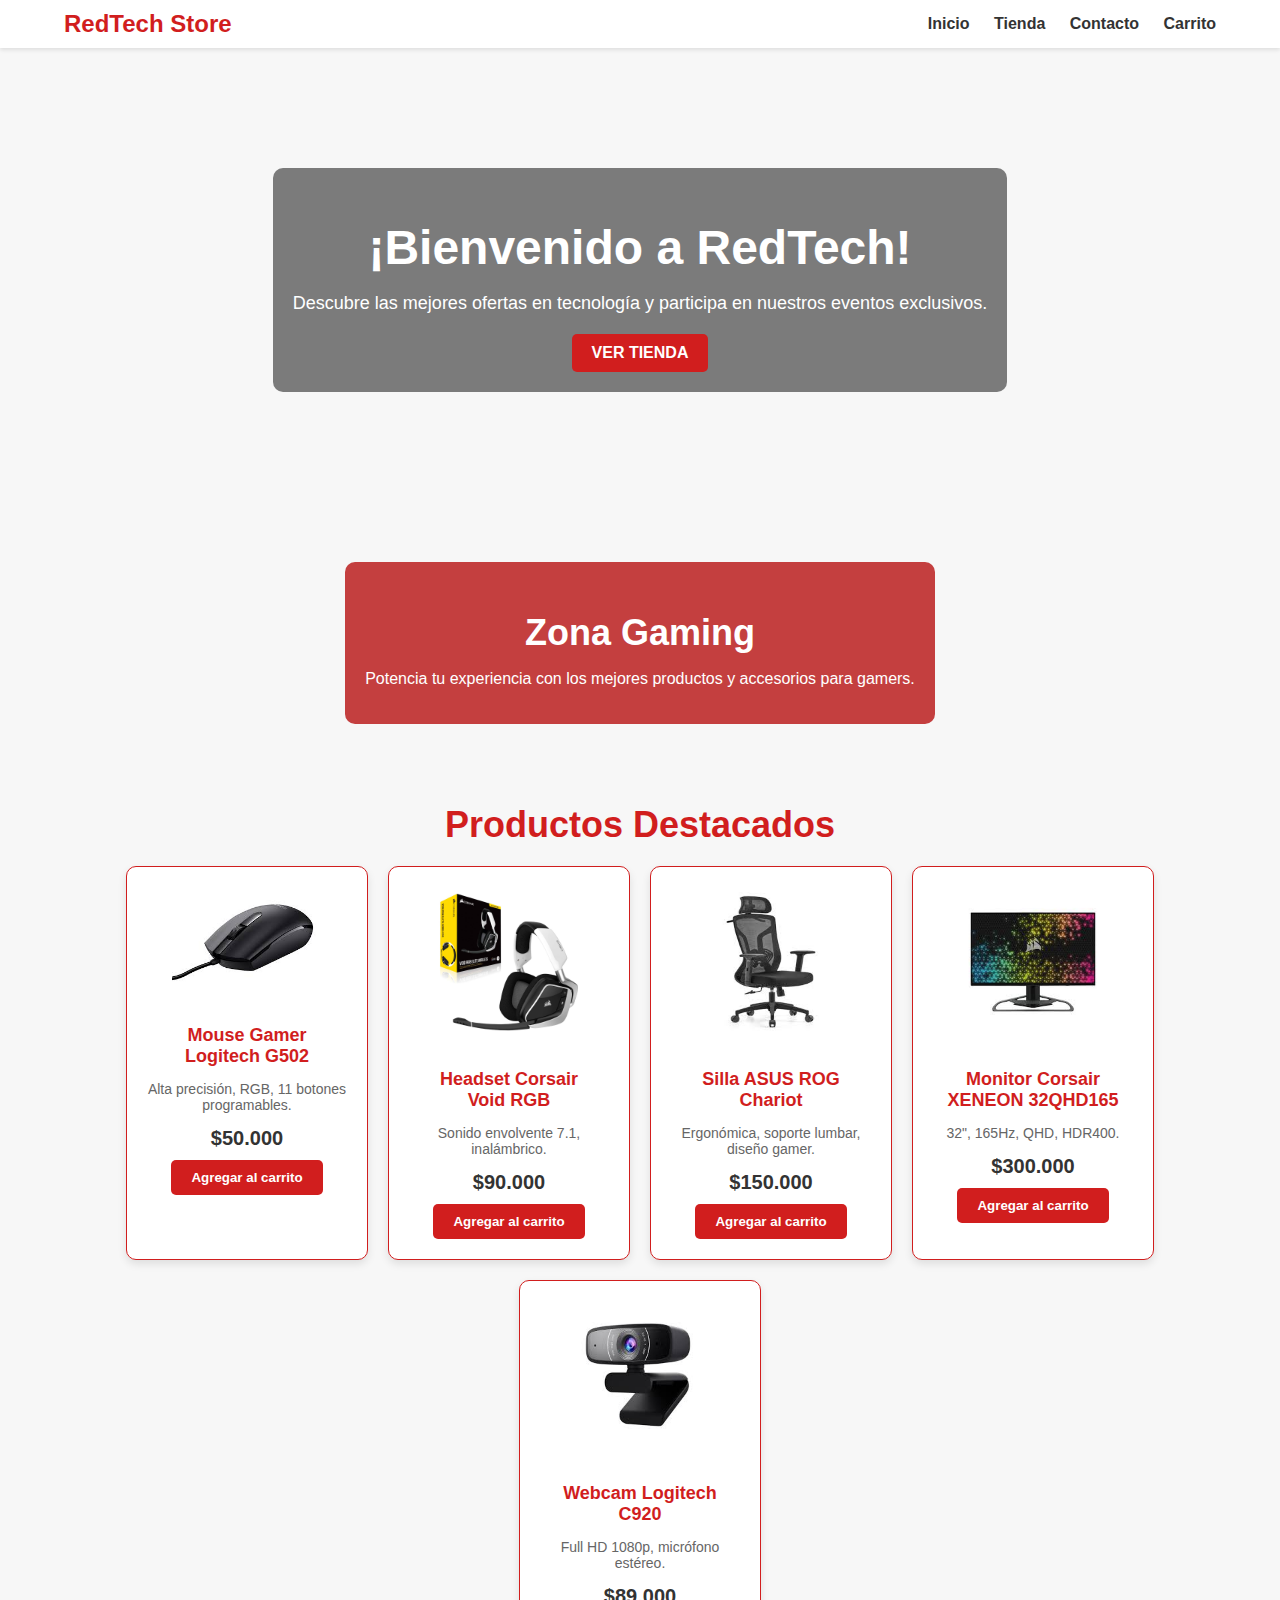
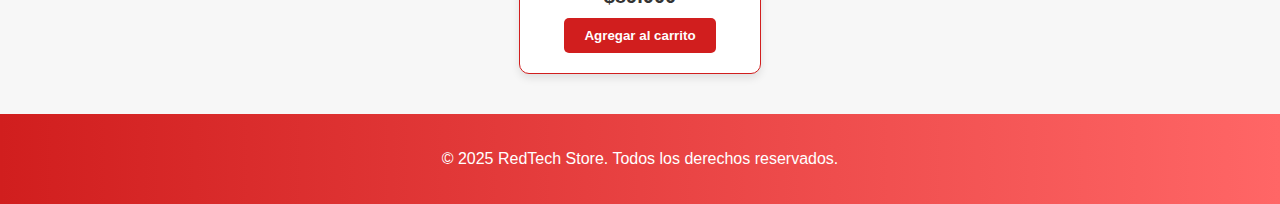
<file: Pagina-Web-Red/Pagina-Web-Red/index.html>
<!DOCTYPE html>
<html lang="es">
<head>
    <meta charset="UTF-8">
    <meta name="viewport" content="width=device-width, initial-scale=1.0">
    <title>RedTech Store</title>
    <link rel="stylesheet" href="index.css">
</head>
<body>
    <header class="header">
        <div class="logo">RedTech Store</div>
        <nav class="nav">
            <a href="index.html">Inicio</a>
            <a href="tienda.html">Tienda</a>
            <a href="contacto.html">Contacto</a>
            <a href="carrito.html">Carrito</a>
        </nav>
    </header>
    <main class="contenido-principal">
            <section class="seccion-hero">
                <div class="contenido-hero">
                    <h1>¡Bienvenido a RedTech!</h1>
                    <p>Descubre las mejores ofertas en tecnología y participa en nuestros eventos exclusivos.</p>
                    <a href="tienda.html" class="btn">VER TIENDA</a>
                </div>
            </section>
            <section class="zona-gaming">
                <div class="contenido-gaming">
                    <h2>Zona Gaming</h2>
                    <p>Potencia tu experiencia con los mejores productos y accesorios para gamers.</p>
                </div>
            </section>
            <section class="productos-destacados">
                <h2>Productos Destacados</h2>
                <div class="rejilla-productos">
                    <div class="tarjeta-producto">
                        <img src="src/descarga.jpg" alt="Mouse Gamer Logitech G502">
                        <h3>Mouse Gamer <br>Logitech G502</h3>
                        <p>Alta precisión, RGB, 11 botones programables.</p>
                        <p class="precio">$50.000</p>
                        <button class="btn-agregar-carrito">Agregar al carrito</button>
                    </div>
                    <div class="tarjeta-producto">
                        <img src="src/Corsair(diademas).jpg" alt="Headset Corsair Void RGB">
                        <h3>Headset Corsair <br>Void RGB</h3>
                        <p>Sonido envolvente 7.1, inalámbrico.</p>
                        <p class="precio">$90.000</p>
                        <button class="btn-agregar-carrito">Agregar al carrito</button>
                    </div>
                    <div class="tarjeta-producto">
                        <img src="src/descarga (silla).jpg" alt="Silla ASUS ROG Chariot">
                        <h3>Silla ASUS ROG <br>Chariot</h3>
                        <p>Ergonómica, soporte lumbar, diseño gamer.</p>
                        <p class="precio">$150.000</p>
                        <button class="btn-agregar-carrito">Agregar al carrito</button>
                    </div>
                    <div class="tarjeta-producto">
                        <img src="src/descarga (monitor).jpg" alt="Monitor Corsair XENEON 32QHD165">
                        <h3>Monitor Corsair <br>XENEON 32QHD165</h3>
                        <p>32", 165Hz, QHD, HDR400.</p>
                        <p class="precio">$300.000</p>
                        <button class="btn-agregar-carrito">Agregar al carrito</button>
                    </div>
                    <div class="tarjeta-producto">
                        <img src="src/descarga (1).jpg" alt="Webcam Logitech C920">
                        <h3>Webcam Logitech <br>C920</h3>
                        <p>Full HD 1080p, micrófono estéreo.</p>
                        <p class="precio">$89.000</p>
                        <button class="btn-agregar-carrito">Agregar al carrito</button>
                    </div>
                </div>
            </section>
    </main>
    <footer class="footer">
        <p>© 2025 RedTech Store. Todos los derechos reservados.</p>
    </footer>
</body>
</html>
</file>
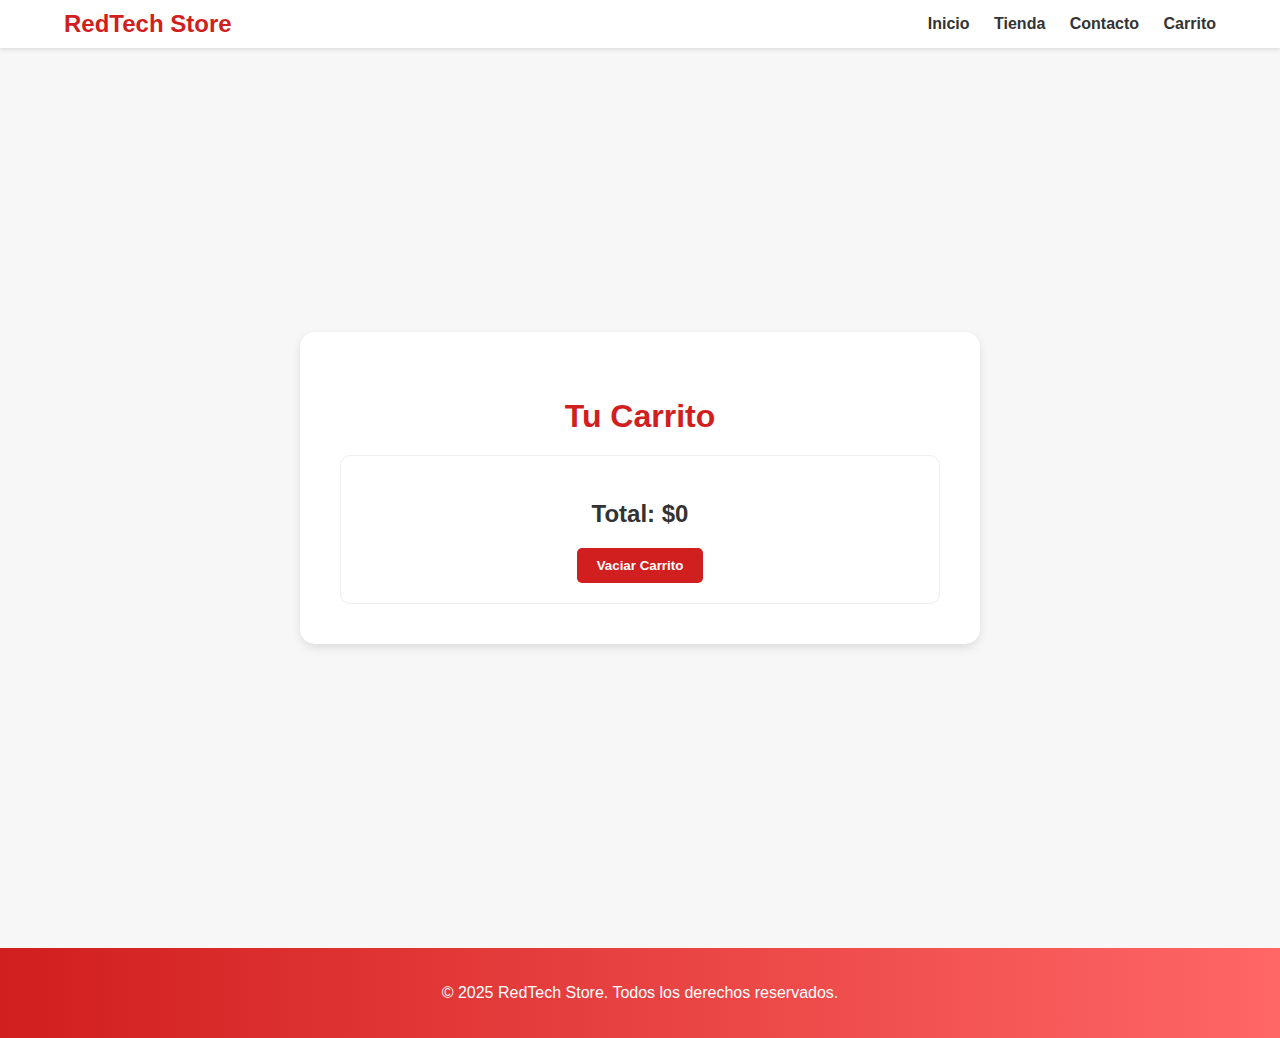
<file: Pagina-Web-Red/Pagina-Web-Red/carrito.html>
<!DOCTYPE html>
<html lang="es">
<head>
    <meta charset="UTF-8">
    <meta name="viewport" content="width=device-width, initial-scale=1.0">
    <title>Carrito - RedTech Store</title>
    <link rel="stylesheet" href="carrito.css">
</head>
<body>
    <header class="header">
        <div class="logo">RedTech Store</div>
        <nav class="nav">
            <a href="index.html">Inicio</a>
            <a href="tienda.html">Tienda</a>
            <a href="contacto.html">Contacto</a>
            <a href="carrito.html">Carrito</a>
        </nav>
    </header>

    <main class="contenido-principal">
        <section class="contenedor-carrito">
            <h2>Tu Carrito</h2>
            <div class="contenido-carrito">
                <div id="item-carrito" class="item-carrito">
                    </div>
                <p>Total: <span id="precio-total">$0</span></p>
                <button id="btn-vaciar-carrito" class="btn-vaciar-carrito">Vaciar Carrito</button>
            </div>
        </section>
    </main>

    <footer class="footer">
        <p>© 2025 RedTech Store. Todos los derechos reservados.</p>
    </footer>
</body>
</html>
</file>
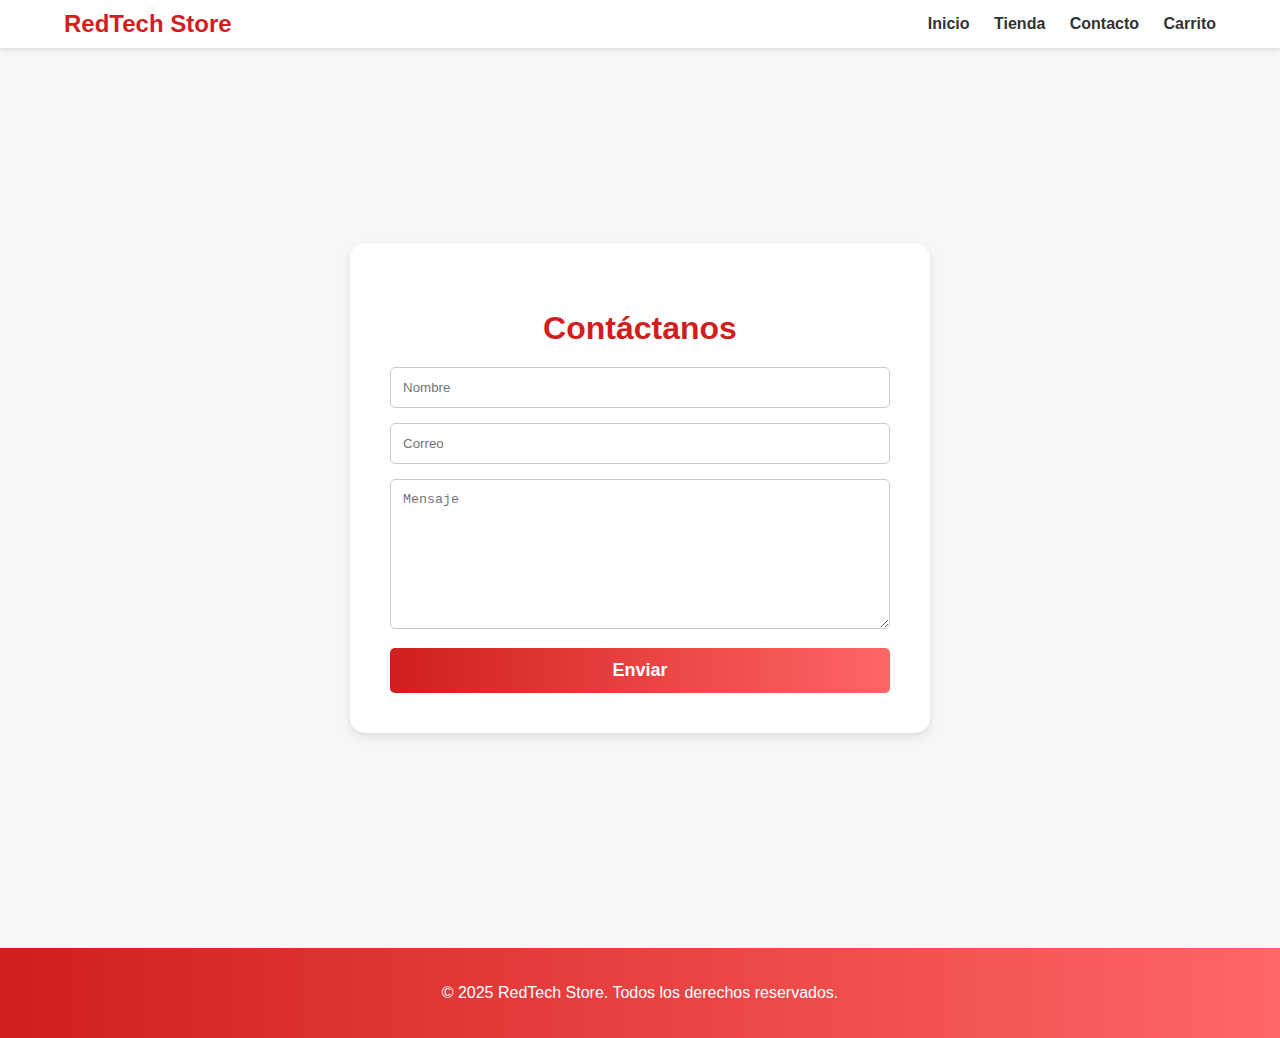
<file: Pagina-Web-Red/Pagina-Web-Red/contacto.html>
<!DOCTYPE html>
<html lang="es">
<head>
    <meta charset="UTF-8">
    <meta name="viewport" content="width=device-width, initial-scale=1.0">
    <title>Contacto - RedTech Store</title>
    <link rel="stylesheet" href="contacto.css">
</head>
<body>
    <header class="header">
        <div class="logo">RedTech Store</div>
        <nav class="nav">
            <a href="index.html">Inicio</a>
            <a href="tienda.html">Tienda</a>
            <a href="contacto.html">Contacto</a>
            <a href="carrito.html">Carrito</a>
        </nav>
    </header>
    <main class="contenido-principal">
    <section class="contenedor-formulario-contacto">
        <h2>Contáctanos</h2>
        <form class="formulario-contacto">
            <input type="text" placeholder="Nombre">
            <input type="email" placeholder="Correo">
            <textarea placeholder="Mensaje"></textarea>
            <button type="submit" class="btn-enviar">Enviar</button>
        </form>
    </section>
    </main>
            </form>
        </section>
    </main>

    <footer class="footer">
        <p>© 2025 RedTech Store. Todos los derechos reservados.</p>
    </footer>
</body>
</html>
</file>
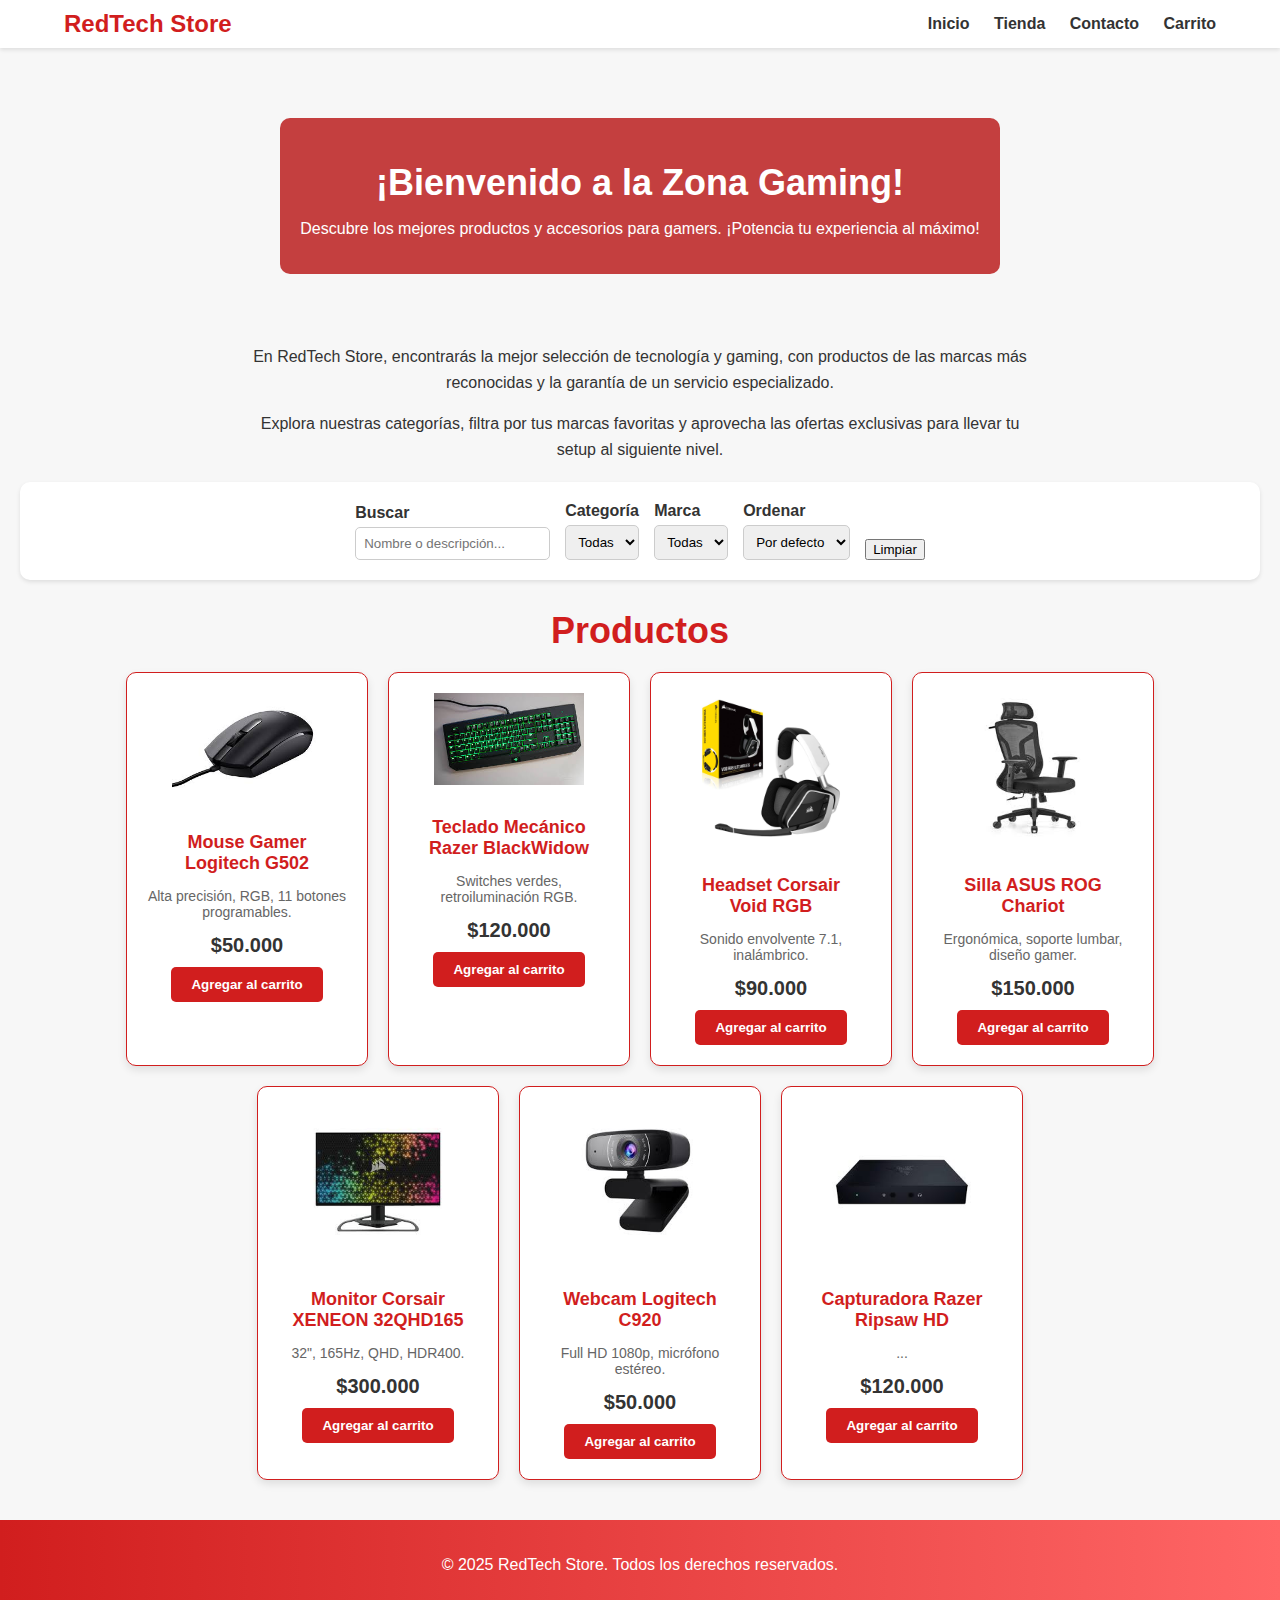
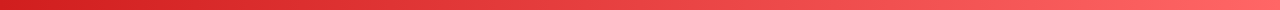
<file: Pagina-Web-Red/Pagina-Web-Red/tienda.html>
<!DOCTYPE html>
<html lang="es">
<head>
    <meta charset="UTF-8">
    <meta name="viewport" content="width=device-width, initial-scale=1.0">
    <title>Tienda - RedTech Store</title>
    <link rel="stylesheet" href="tienda.css">
</head>
<body>
    <header class="header">
        <div class="logo">RedTech Store</div>
        <nav class="nav">
            <a href="index.html">Inicio</a>
            <a href="tienda.html">Tienda</a>
            <a href="contacto.html">Contacto</a>
            <a href="carrito.html">Carrito</a>
        </nav>
    </header>

        <main class="contenido-principal">
            <section class="banner-gaming">
                <div class="contenido-banner">
                    <h1>¡Bienvenido a la Zona Gaming!</h1>
                    <p>Descubre los mejores productos y accesorios para gamers. ¡Potencia tu experiencia al máximo!</p>
                </div>
            </section>
    
            <section class="info-tienda">
                <p>En RedTech Store, encontrarás la mejor selección de tecnología y gaming, con productos de las marcas más reconocidas y la garantía de un servicio especializado.</p>
                <p>Explora nuestras categorías, filtra por tus marcas favoritas y aprovecha las ofertas exclusivas para llevar tu setup al siguiente nivel.</p>
            </section>
    
            <section class="barra-filtros">
                <div class="elemento-filtro">
                    <label for="buscar">Buscar</label>
                    <input type="text" id="buscar" placeholder="Nombre o descripción...">
                </div>
                <div class="elemento-filtro">
                    <label for="categoria">Categoría</label>
                    <select id="categoria">
                        <option>Todas</option>
                    </select>
                </div>
                <div class="elemento-filtro">
                    <label for="marca">Marca</label>
                    <select id="marca">
                        <option>Todas</option>
                    </select>
                </div>
                <div class="elemento-filtro">
                    <label for="ordenar">Ordenar</label>
                    <select id="ordenar">
                        <option>Por defecto</option>
                    </select>
                </div>
                <button class="btn-limpiar">Limpiar</button>
            </section>
    
            <section class="lista-productos">
            <h2>Productos</h2>
             <div class="rejilla-productos">
                 <div class="tarjeta-producto"> <img src="src/descarga.jpg" alt="Mouse Gamer Logitech G502">
                    <h3>Mouse Gamer <br>Logitech G502</h3>
                    <p>Alta precisión, RGB, 11 botones programables.</p>
                    <p class="precio">$50.000</p>
                    <button class="btn-agregar-carrito" data-name="Mouse Gamer Logitech G502" data-price="50000">Agregar al carrito</button>
                </div>
                <div class="tarjeta-producto">
                    <img src="src/descarga (teclado).jpg" alt="Teclado Mecánico Razer BlackWidow">
                    <h3>Teclado Mecánico <br>Razer BlackWidow</h3>
                     <p>Switches verdes, retroiluminación RGB.</p>
                    <p class="precio">$120.000</p>
                    <button class="btn-agregar-carrito" data-name="Teclado Mecánico Razer BlackWidow" data-price="120000">Agregar al carrito</button>
                </div>
                    <div class="tarjeta-producto">
                    <img src="src/Corsair(diademas).jpg" alt="Headset Corsair Void RGB">
                    <h3>Headset Corsair <br>Void RGB</h3>
                    <p>Sonido envolvente 7.1, inalámbrico.</p>                        <p class="precio">$90.000</p>
                    <button class="btn-agregar-carrito"  data-name="Headset Corsair Void RGB" data-price="90000">Agregar al carrito</button>
                </div>
                <div class="tarjeta-producto">
                    <img src="src/descarga (silla).jpg" alt="Silla ASUS ROG Chariot">
                    <h3>Silla ASUS ROG <br>Chariot</h3>
                    <p>Ergonómica, soporte lumbar, diseño gamer.</p>
                    <p class="precio">$150.000</p>
                    <button class="btn-agregar-carrito" data-name="Silla ASUS ROG Chariot" data-price="150000">Agregar al carrito</button>
                </div>
                    <div class="tarjeta-producto">                        <img src="src/descarga (monitor).jpg" alt="Monitor Corsair XENEON 32QHD165">
                    <h3>Monitor Corsair <br>XENEON 32QHD165</h3>
                    <p>32", 165Hz, QHD, HDR400.</p>
                    <p class="precio">$300.000</p>
                    <button class="btn-agregar-carrito" data-name="Monitor Corsair XENEON 32QHD165" data-price="300000">Agregar al carrito</button>
                  </div>
                    <div class="tarjeta-producto">                        <img src="src/descarga (1).jpg" alt="Webcam Logitech C920">
                    <h3>Webcam Logitech <br>C920</h3>
                    <p>Full HD 1080p, micrófono estéreo.</p>
                    <p class="precio">$50.000</p>
                    <button class="btn-agregar-carrito" data-name="Webcam Logitech C920" data-price="50000">Agregar al carrito</button>
                </div>
                <div class="tarjeta-producto">
                    <img src="src/descarga (capturadora).jpg" alt="Capturadora Razer Ripsaw HD">
                    <h3>Capturadora Razer <br>Ripsaw HD</h3>
                    <p>...</p>
                    <p class="precio">$120.000</p>
                    <button class="btn-agregar-carrito" data-name="Capturadora Razer Ripsaw HD" data-price="120000">Agregar al carrito</button>
                </div>
            </div>
        </section>
    </main>
    <footer class="footer">
        <p>© 2025 RedTech Store. Todos los derechos reservados.</p>
    </footer>
</body>

</html>
</file>
<file: Pagina-Web-Red/Pagina-Web-Red/index.css>
body {
    font-family: Arial, sans-serif;
    margin: 0;
    padding: 0;
    background-color: #f7f7f7;
    color: #333;
}

.header {
    display: flex;
    justify-content: space-between;
    align-items: center;
    padding: 10px 5%;
    background-color: #fff;
    box-shadow: 0 2px 4px rgba(0,0,0,0.1);
}

.logo {
    font-size: 24px;
    font-weight: bold;
    color: #d11e1e;
}

.nav a {
    margin-left: 20px;
    text-decoration: none;
    color: #333;
    font-weight: bold;
}

.contenido-principal {
    padding: 20px;
}

.seccion-hero {
    background-image: url('https://via.placeholder.com/1200x400');
    background-size: cover;
    background-position: center;
    color: #fff;
    text-align: center;
    padding: 100px 20px;
    border-radius: 10px;
    margin-bottom: 20px;
}

.contenido-hero {
    background-color: rgba(0, 0, 0, 0.5);
    padding: 20px;
    border-radius: 10px;
    display: inline-block;
}

.seccion-hero h1 {
    font-size: 48px;
    margin-bottom: 10px;
}

.seccion-hero p {
    font-size: 18px;
    margin-bottom: 20px;
}

.btn {
    display: inline-block;
    padding: 10px 20px;
    background-color: #d11e1e;
    color: #fff;
    text-decoration: none;
    border-radius: 5px;
    font-weight: bold;
}

.zona-gaming {
    background-image: url('https://via.placeholder.com/1200x200');
    background-size: cover;
    background-position: center;
    color: #fff;
    text-align: center;
    padding: 50px 20px;
    border-radius: 10px;
    margin-bottom: 20px;
}

.contenido-gaming {
    background-color: rgba(183, 16, 16, 0.8);
    padding: 20px;
    border-radius: 10px;
    display: inline-block;
}

.zona-gaming h2 {
    font-size: 36px;
    margin-bottom: 10px;
}

.productos-destacados {
    text-align: center;
}

.productos-destacados h2 {
    font-size: 36px;
    color: #d11e1e;
    margin-bottom: 20px;
}

.rejilla-productos {
    display: flex;
    justify-content: center;
    gap: 20px;
    flex-wrap: wrap;
}

.tarjeta-producto {
    background-color: #fff;
    border: 1px solid #d11e1e;
    border-radius: 10px;
    padding: 20px;
    width: 200px;
    text-align: center;
    box-shadow: 0 4px 8px rgba(0,0,0,0.1);
}

.tarjeta-producto img {
    width: 100%;
    max-width: 150px;
    height: auto;
    margin-bottom: 10px;
}

.tarjeta-producto h3 {
    font-size: 18px;
    color: #d11e1e;
    margin-bottom: 5px;
}

.tarjeta-producto p {
    font-size: 14px;
    color: #666;
}

.tarjeta-producto .precio {
    font-size: 20px;
    color: #333;
    font-weight: bold;
    margin: 10px 0;
}

.btn-agregar-carrito {
    background-color: #d11e1e;
    color: #fff;
    border: none;
    padding: 10px 20px;
    border-radius: 5px;
    cursor: pointer;
    font-weight: bold;
}

.btn-agregar-carrito:hover {
    background: #900;
}

.footer {
    background-image: linear-gradient(to right, #d11e1e, #ff6666);
    color: #fff;
    text-align: center;
    padding: 20px;
    margin-top: 20px;
}
</file>
<file: Pagina-Web-Red/Pagina-Web-Red/carrito.css>
body {
    font-family: Arial, sans-serif;
    margin: 0;
    padding: 0;
    background-color: #f7f7f7;
    color: #333;
}

.header {
    display: flex;
    justify-content: space-between;
    align-items: center;
    padding: 10px 5%;
    background-color: #fff;
    box-shadow: 0 2px 4px rgba(0,0,0,0.1);
}

.logo {
    font-size: 24px;
    font-weight: bold;
    color: #d11e1e;
}

.nav a {
    margin-left: 20px;
    text-decoration: none;
    color: #333;
    font-weight: bold;
}

.contenido-principal {
    display: flex;
    justify-content: center;
    align-items: center;
    padding: 50px 20px;
    min-height: calc(100vh - 120px);
}

.contenedor-carrito {
    background-color: #fff;
    padding: 40px;
    border-radius: 15px;
    box-shadow: 0 4px 10px rgba(0,0,0,0.1);
    text-align: center;
    width: 100%;
    max-width: 600px;
}

.contenedor-carrito h2 {
    font-size: 32px;
    color: #d11e1e;
    margin-bottom: 20px;
}

.contenido-carrito {
    padding: 20px;
    border: 1px solid #eee;
    border-radius: 10px;
}


.contenido-carrito p {
    font-size: 24px;
    font-weight: bold;
    color: #333;
    margin-bottom: 20px;
}

.btn-vaciar-carrito {
    padding: 10px 20px;
    background-color: #d11e1e;
    color: #fff;
    border: none;
    border-radius: 5px;
    cursor: pointer;
    font-weight: bold;
}

.footer {
    background-image: linear-gradient(to right, #d11e1e, #ff6666);
    color: #fff;
    text-align: center;
    padding: 20px;
    margin-top: 20px;
}
</file>
<file: Pagina-Web-Red/Pagina-Web-Red/contacto.css>
body {
    font-family: Arial, sans-serif;
    margin: 0;
    padding: 0;
    background-color: #f7f7f7;
    color: #333;
}

.header {
    display: flex;
    justify-content: space-between;
    align-items: center;
    padding: 10px 5%;
    background-color: #fff;
    box-shadow: 0 2px 4px rgba(0,0,0,0.1);
}

.logo {
    font-size: 24px;
    font-weight: bold;
    color: #d11e1e;
}

.nav a {
    margin-left: 20px;
    text-decoration: none;
    color: #333;
    font-weight: bold;
}

.contenido-principal {
    display: flex;
    justify-content: center;
    align-items: center;
    padding: 50px 20px;
    min-height: calc(100vh - 120px);
}

.contenedor-formulario-contacto {
    background-color: #fff;
    padding: 40px;
    border-radius: 15px;
    box-shadow: 0 4px 10px rgba(0,0,0,0.1);
    text-align: center;
    width: 100%;
    max-width: 500px;
}

.contenedor-formulario-contacto h2 {
    font-size: 32px;
    color: #d11e1e;
    margin-bottom: 20px;
}

.formulario-contacto input,
.formulario-contacto textarea {
    width: 100%;
    padding: 12px;
    margin-bottom: 15px;
    border: 1px solid #ccc;
    border-radius: 5px;
    box-sizing: border-box;
}

.formulario-contacto textarea {
    height: 150px;
    resize: vertical;
}

.btn-enviar {
    width: 100%;
    padding: 12px;
    background-image: linear-gradient(to right, #d11e1e, #ff6666);
    color: #fff;
    border: none;
    border-radius: 5px;
    cursor: pointer;
    font-weight: bold;
    font-size: 18px;
}

.footer {
    background-image: linear-gradient(to right, #d11e1e, #ff6666);
    color: #fff;
    text-align: center;
    padding: 20px;
    margin-top: 20px;
}
</file>
<file: Pagina-Web-Red/Pagina-Web-Red/tienda.css>
body {
    font-family: Arial, sans-serif;
    margin: 0;
    padding: 0;
    background-color: #f7f7f7;
    color: #333;
}

.header {
    display: flex;
    justify-content: space-between;
    align-items: center;
    padding: 10px 5%;
    background-color: #fff;
    box-shadow: 0 2px 4px rgba(0,0,0,0.1);
}

.logo {
    font-size: 24px;
    font-weight: bold;
    color: #d11e1e;
}

.nav a {
    margin-left: 20px;
    text-decoration: none;
    color: #333;
    font-weight: bold;
}

.contenido-principal {
    padding: 20px;
}

.banner-gaming {
    background-image: url('https://via.placeholder.com/1200x200');
    background-size: cover;
    background-position: center;
    color: #fff;
    text-align: center;
    padding: 50px 20px;
    border-radius: 10px;
    margin-bottom: 20px;
}

.contenido-banner {
    background-color: rgba(183, 16, 16, 0.8);
    padding: 20px;
    border-radius: 10px;
    display: inline-block;
}

.banner-gaming h1 {
    font-size: 36px;
    margin-bottom: 10px;
}

.banner-gaming p {
    font-size: 16px;
}

.info-tienda {
    text-align: center;
    max-width: 800px;
    margin: 0 auto 20px;
    line-height: 1.6;
}

.barra-filtros {
    display: flex;
    justify-content: center;
    align-items: flex-end;
    gap: 15px;
    background-color: #fff;
    padding: 20px;
    border-radius: 10px;
    box-shadow: 0 2px 4px rgba(0,0,0,0.1);
    margin-bottom: 20px;
}

.elemento-filtro {
    display: flex;
    flex-direction: column;
}

.elemento-filtro label {
    font-weight: bold;
    margin-bottom: 5px;
}

.barra-filtros input,
.barra-filtros select {
    padding: 8px;
    border: 1px solid #ccc;
    border-radius: 5px;
}

.lista-productos {
    text-align: center;
}

.lista-productos h2 {
    font-size: 36px;
    color: #d11e1e;
    margin-bottom: 20px;
}

.rejilla-productos {
    display: flex;
    justify-content: center;
    gap: 20px;
    flex-wrap: wrap;
}

.tarjeta-producto {
    background-color: #fff;
    border: 1px solid #d11e1e;
    border-radius: 10px;
    padding: 20px;
    width: 200px;
    text-align: center;
    box-shadow: 0 4px 8px rgba(0,0,0,0.1);
}

.tarjeta-producto img {
    width: 100%;
    max-width: 150px;
    height: auto;
    margin-bottom: 10px;
}

.tarjeta-producto h3 {
    font-size: 18px;
    color: #d11e1e;
    margin-bottom: 5px;
}

.tarjeta-producto p {
    font-size: 14px;
    color: #666;
}

.tarjeta-producto .precio {
    font-size: 20px;
    color: #333;
    font-weight: bold;
    margin: 10px 0;
}

.btn-agregar-carrito {
    background-color: #d11e1e;
    color: #fff;
    border: none;
    padding: 10px 20px;
    border-radius: 5px;
    cursor: pointer;
    font-weight: bold;
}

.btn-agregar-carrito:hover {
    background: #900;
}

.footer {
    background-image: linear-gradient(to right, #d11e1e, #ff6666);
    color: #fff;
    text-align: center;
    padding: 20px;
    margin-top: 20px;
}
</file>
